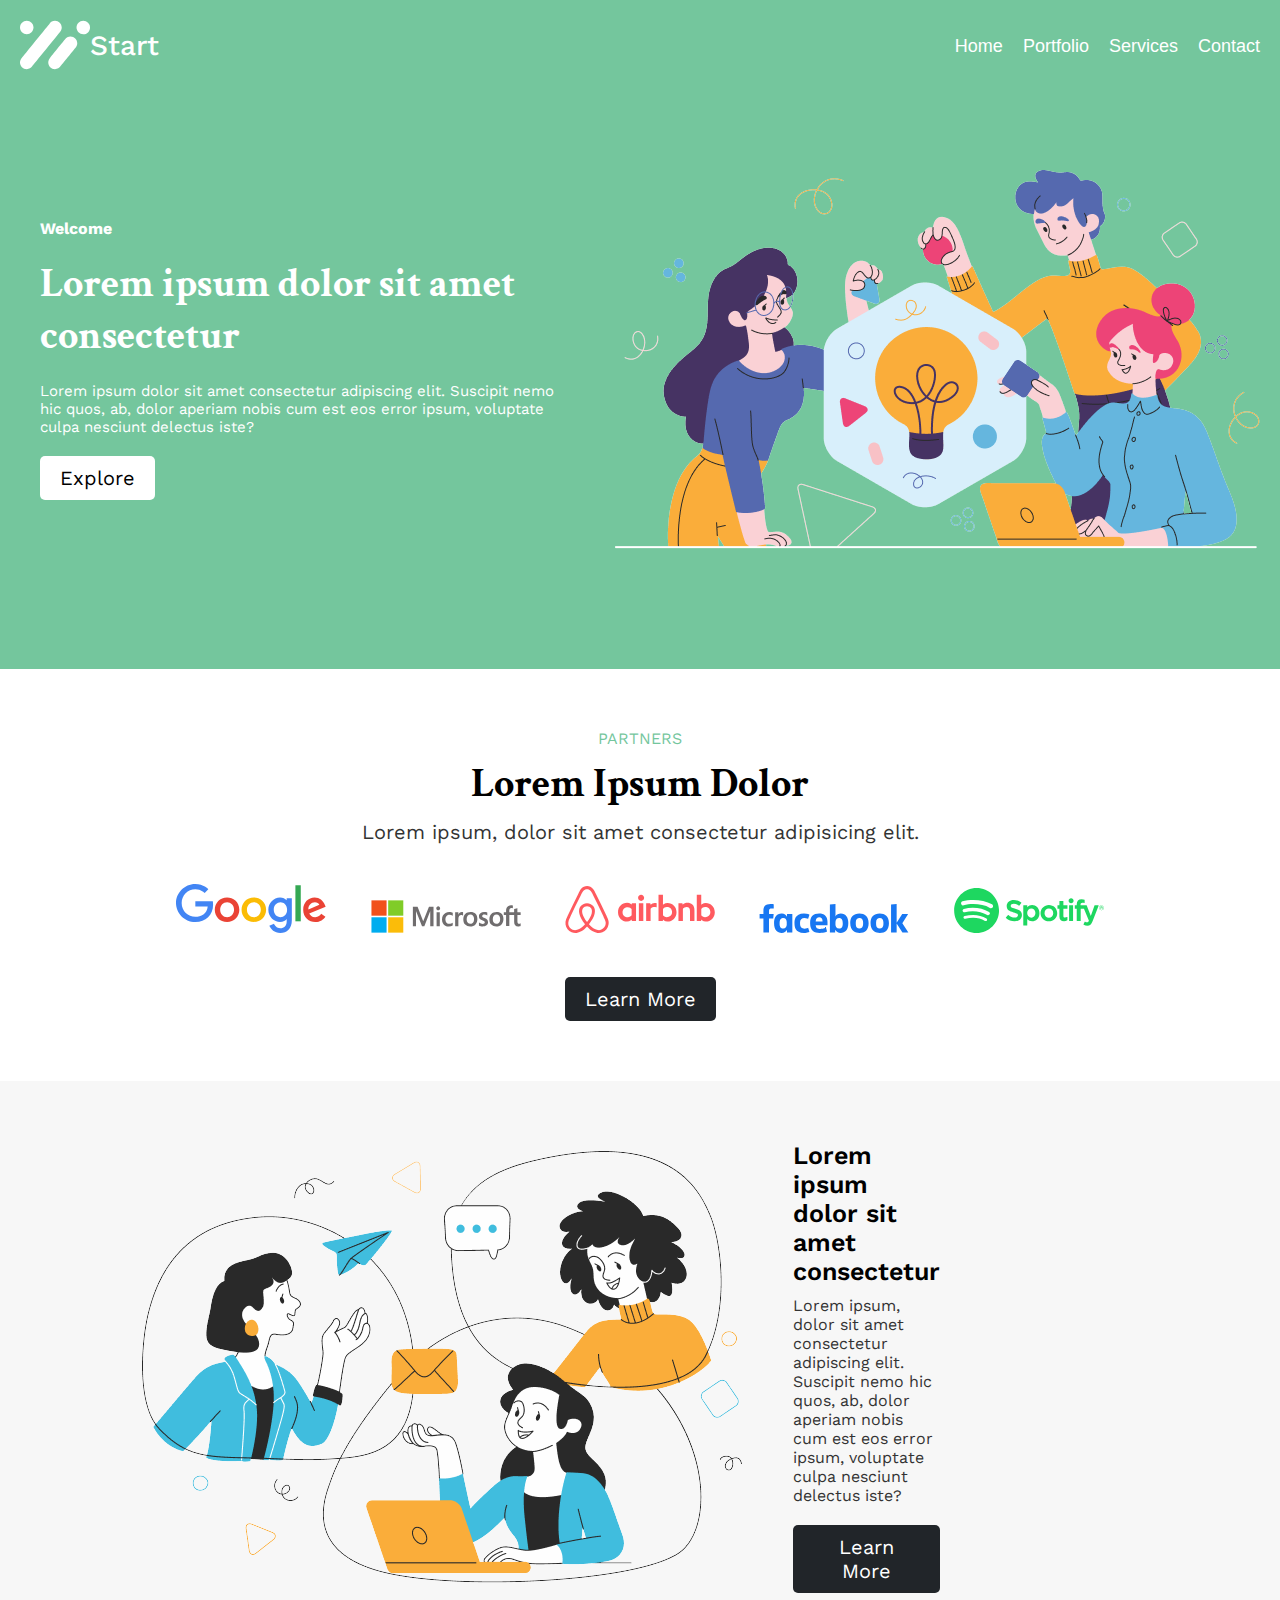
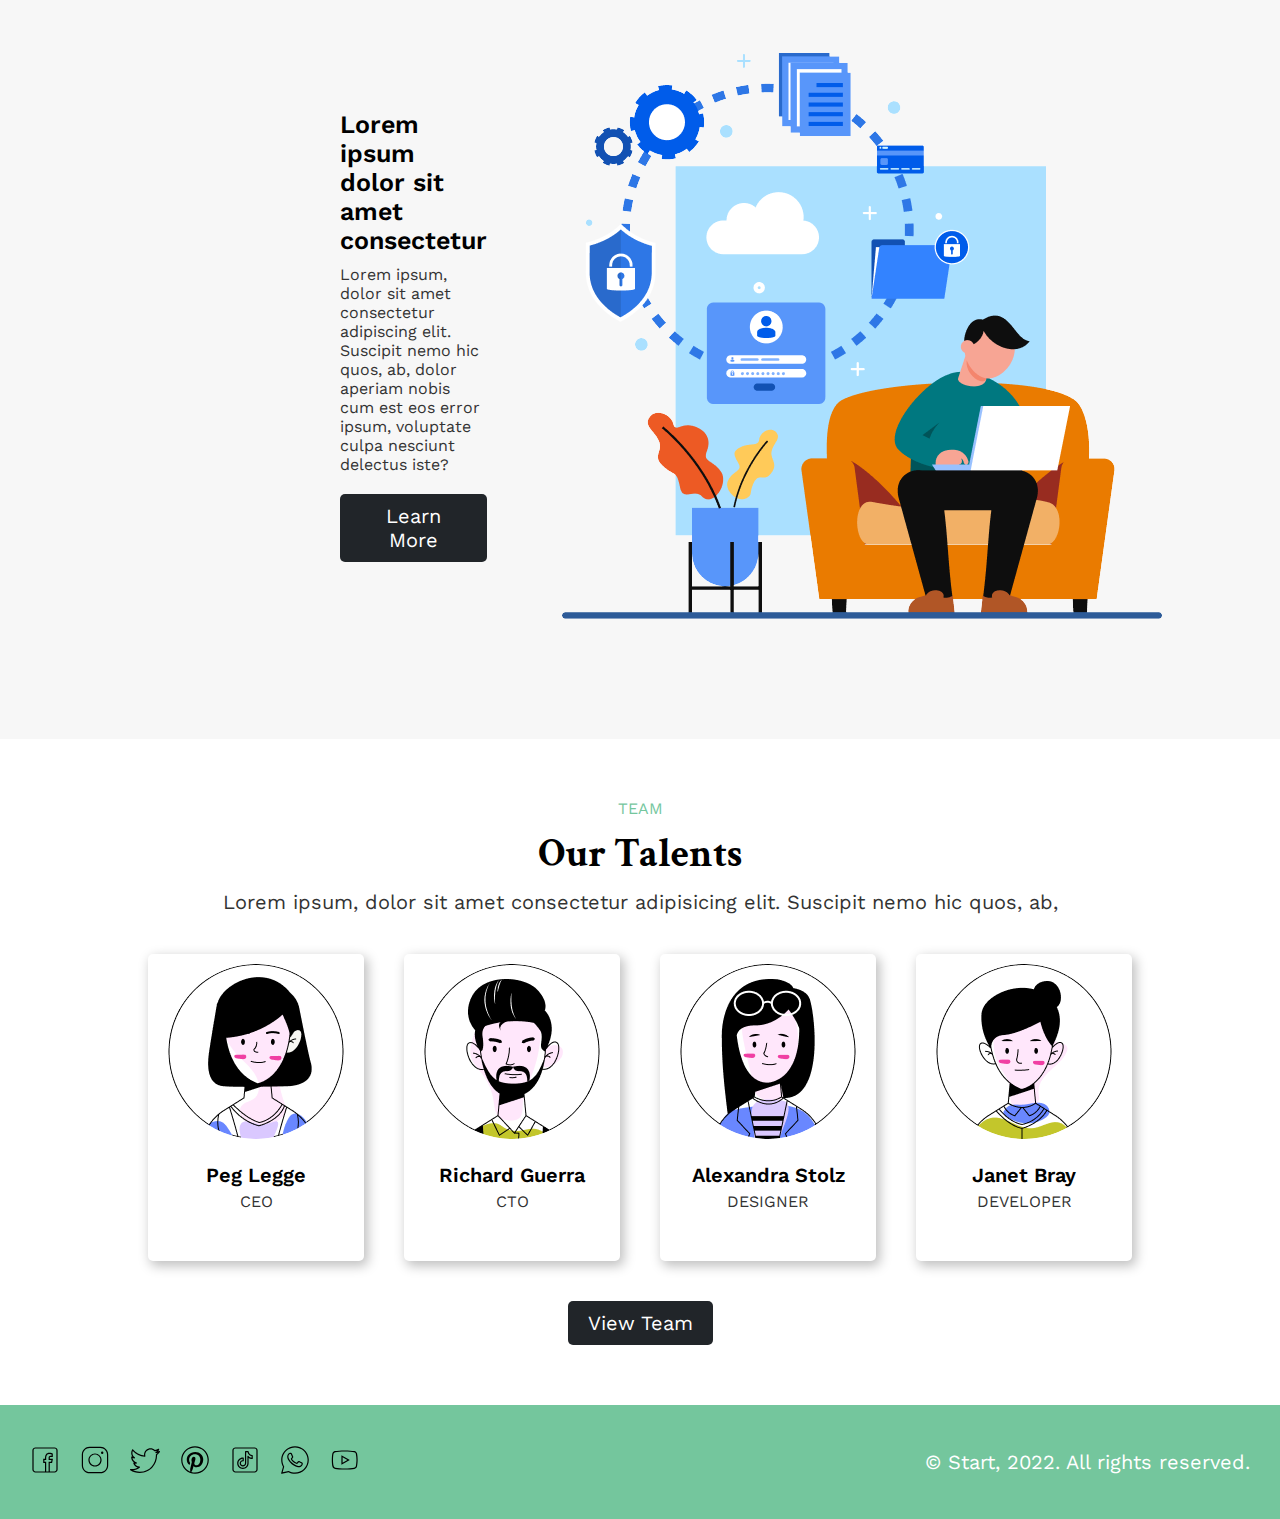
<file: index.html>
<!DOCTYPE html>
<html lang="en">
<head>
    <title>Home</title>
    <meta charset="UTF-8" />
    <meta name="viewport" content="width=device-width, initial-scale=1.0" />
    <link rel="icon" type="image/x-icon" href="./images/favicon.svg" />
    <link rel="stylesheet" href="./styles.css" />
</head>
<body>
    <header>
        <nav>
            <div class="logo">
                <img src="./images/logo 01.svg" alt="Logo" />
                <h2>Start</h2>
            </div>
            <ul>
                <li>
                    <a href="./index.html"> Home </a>
                </li>
                <li>
                    <a href="./pages/portfolio.html"> Portfolio </a>
                </li>
                <li>
                    <a href="./pages/services.html"> Services </a>
                </li>
                <li>
                    <a href="./pages/contact.html"> Contact </a>
                </li>
            </ul>
        </nav>
        <div class="welcome-section">
            <div class="welcome-text">
                <h1>Welcome</h1>
                <h2>Lorem ipsum dolor sit amet consectetur</h2>
                <p>
                    Lorem ipsum dolor sit amet consectetur adipiscing elit. Suscipit
                    nemo hic quos, ab, dolor aperiam nobis cum est eos error ipsum,
                    voluptate culpa nesciunt delectus iste?
                </p>
                <button>Explore</button>
            </div>
            <img src="./images/image 01.png" alt="Image" />
        </div>
    </header>
    <section class="partners">
        <h4>PARTNERS</h4>
        <h2>Lorem Ipsum Dolor</h2>
        <p>Lorem ipsum, dolor sit amet consectetur adipisicing elit.</p>
        <div class="partner-logos">
            <img src="./images/logo 02.svg" alt="Logo" />
            <img src="./images/logo 03.svg" alt="Logo" />
            <img src="./images/logo 04.svg" alt="Logo" />
            <img src="./images/logo 05.svg" alt="Logo" />
            <img src="./images/logo 06.svg" alt="Logo" />
        </div>
        <button>Learn More</button>
    </section>
    <section class="features">
        <div class="feature-left">
            <div class="feature-content">
                <h3>Lorem ipsum dolor sit amet consectetur</h3>
                <p>
                    Lorem ipsum, dolor sit amet consectetur adipiscing elit. Suscipit
                    nemo hic quos, ab, dolor aperiam nobis cum est eos error ipsum,
                    voluptate culpa nesciunt delectus iste?
                </p>
                <button>Learn More</button>
            </div>
            <img src="./images/image 02.png" alt="Image" class="feature-img-right" />
        </div>
        <div class="feature-right">
            <img src="./images/image 03.png" alt="Image" class="feature-img-left" />
            <div class="feature-content">
                <h3>Lorem ipsum dolor sit amet consectetur</h3>
                <p>
                    Lorem ipsum, dolor sit amet consectetur adipiscing elit. Suscipit
                    nemo hic quos, ab, dolor aperiam nobis cum est eos error ipsum,
                    voluptate culpa nesciunt delectus iste?
                </p>
                <button>Learn More</button>
            </div>
        </div>
    </section>
    <section class="team">
        <h4>TEAM</h4>
        <h2>Our Talents</h2>
        <p>
            Lorem ipsum, dolor sit amet consectetur adipisicing elit. Suscipit nemo
            hic quos, ab,
        </p>
        <div class="team-members">
            <div class="member">
                <img src="./images/image 04.png" alt="Image" />
                <h3>Peg Legge</h3>
                <p>CEO</p>
            </div>
            <div class="member">
                <img src="./images/image 05.png" alt="Image" />
                <h3>Richard Guerra</h3>
                <p>CTO</p>
            </div>
            <div class="member">
                <img src="./images/image 06.png" alt="Image" />
                <h3>Alexandra Stolz</h3>
                <p>DESIGNER</p>
            </div>
            <div class="member">
                <img src="./images/image 07.png" alt="Image" />
                <h3>Janet Bray</h3>
                <p>DEVELOPER</p>
            </div>
        </div>
        <button>View Team</button>
    </section>
    <footer>
        <div class="social-links">
            <a href="#">
                <img src="./images/facebook.svg" alt="Icon" />
            </a>
            <a href="#">
                <img src="./images/instagram.svg" alt="Icon" />
            </a>
            <a href="#">
                <img src="./images/twitter.svg" alt="Icon" />
            </a>
            <a href="#">
                <img src="./images/pinterest.svg" alt="Icon" />
            </a>
            <a href="#">
                <img src="./images/tik-tok.svg" alt="Icon" />
            </a>
            <a href="#">
                <img src="./images/whatsapp.svg" alt="Icon" />
            </a>
            <a href="#">
                <img src="./images/youtube.svg" alt="Icon" />
            </a>
        </div>
        <p>&copy; Start, 2022. All rights reserved.</p>
    </footer>
</body>
</html>
</file>
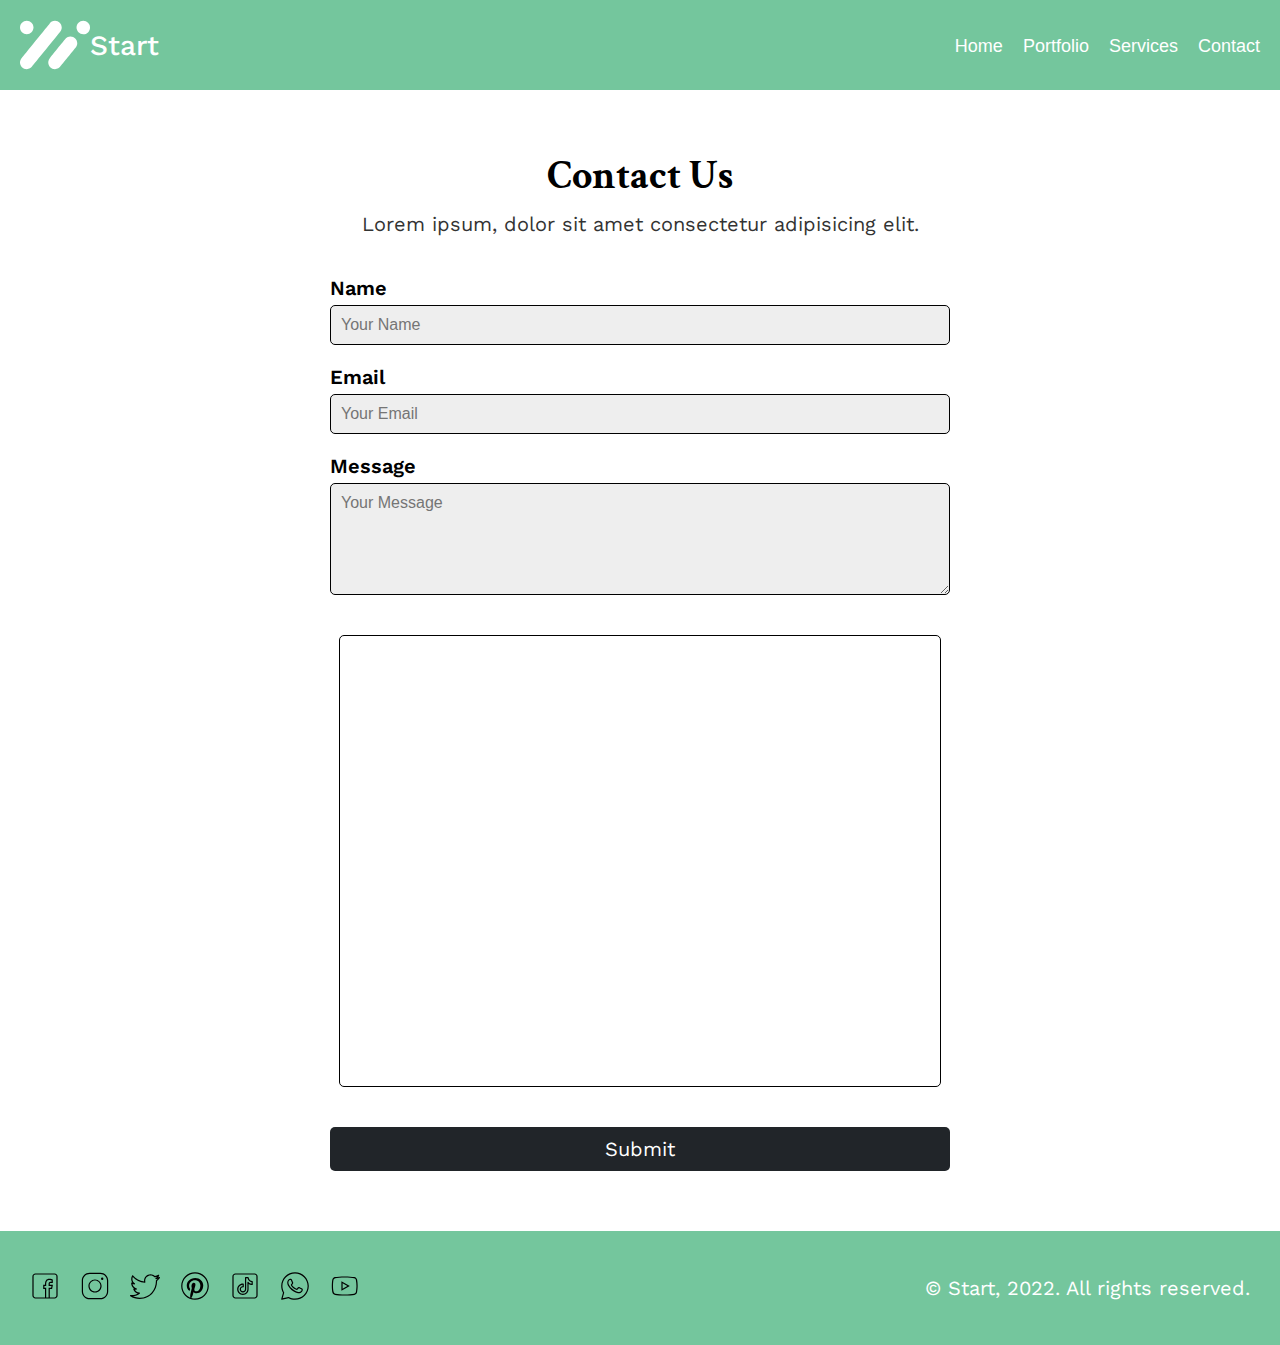
<file: pages/contact.html>
<!DOCTYPE html>
<html lang="en">
<head>
    <title>Contact</title>
    <meta charset="UTF-8" />
    <meta name="viewport" content="width=device-width, initial-scale=1.0" />
    <link rel="icon" type="image/x-icon" href="../images/favicon.svg" />
    <link rel="stylesheet" href="../styles.css" />
</head>
<body>
    <header>
        <nav>
            <div class="logo">
                <img src="../images/logo 01.svg" alt="Logo" />
                <h2>Start</h2>
            </div>
            <ul>
                <li>
                    <a href="../index.html"> Home </a>
                </li>
                <li>
                    <a href="../pages/portfolio.html"> Portfolio </a>
                </li>
                <li>
                    <a href="../pages/services.html"> Services </a>
                </li>
                <li>
                    <a href="../pages/contact.html"> Contact </a>
                </li>
            </ul>
        </nav>
    </header>
    <section class="contact">
        <h2>Contact Us</h2>
        <p>Lorem ipsum, dolor sit amet consectetur adipisicing elit.</p>
        <div class="contact-form">
            <div class="form-item">
                <label for="name"> Name </label>
                <input type="text" id="name" placeholder="Your Name" />
            </div>
            <div class="form-item">
                <label for="email"> Email </label>
                <input type="email" id="email" placeholder="Your Email" />
            </div>
            <div class="form-item">
                <label for="message"> Message </label>
                <textarea id="message" placeholder="Your Message" rows="5"></textarea>
            </div>
        </div>
        <div class="contact-map">
            <iframe src="https://www.google.com/maps/embed?pb=!1m18!1m12!1m3!1d3151.8354345090033!2d144.95373531531688!3d-37.816279279751824!2m3!1f0!2f0!3f0!3m2!1i1024!2i768!4f13.1!3m3!1m2!1s0x6ad642af0f11fd81%3A0xf5775e29252a2e0!2sOmaha%2C%20NE%2C%20USA!5e0!3m2!1sen!2sin!4v1614310141632!5m2!1sen!2sin" width="600" height="450" style="border: 0" allowfullscreen="" loading="lazy"></iframe>
        </div>
        <button>Submit</button>
    </section>
    <footer>
        <div class="social-links">
            <a href="#">
                <img src="../images/facebook.svg" alt="Icon" />
            </a>
            <a href="#">
                <img src="../images/instagram.svg" alt="Icon" />
            </a>
            <a href="#">
                <img src="../images/twitter.svg" alt="Icon" />
            </a>
            <a href="#">
                <img src="../images/pinterest.svg" alt="Icon" />
            </a>
            <a href="#">
                <img src="../images/tik-tok.svg" alt="Icon" />
            </a>
            <a href="#">
                <img src="../images/whatsapp.svg" alt="Icon" />
            </a>
            <a href="#">
                <img src="../images/youtube.svg" alt="Icon" />
            </a>
        </div>
        <p>&copy; Start, 2022. All rights reserved.</p>
    </footer>
</body>
</html>
</file>
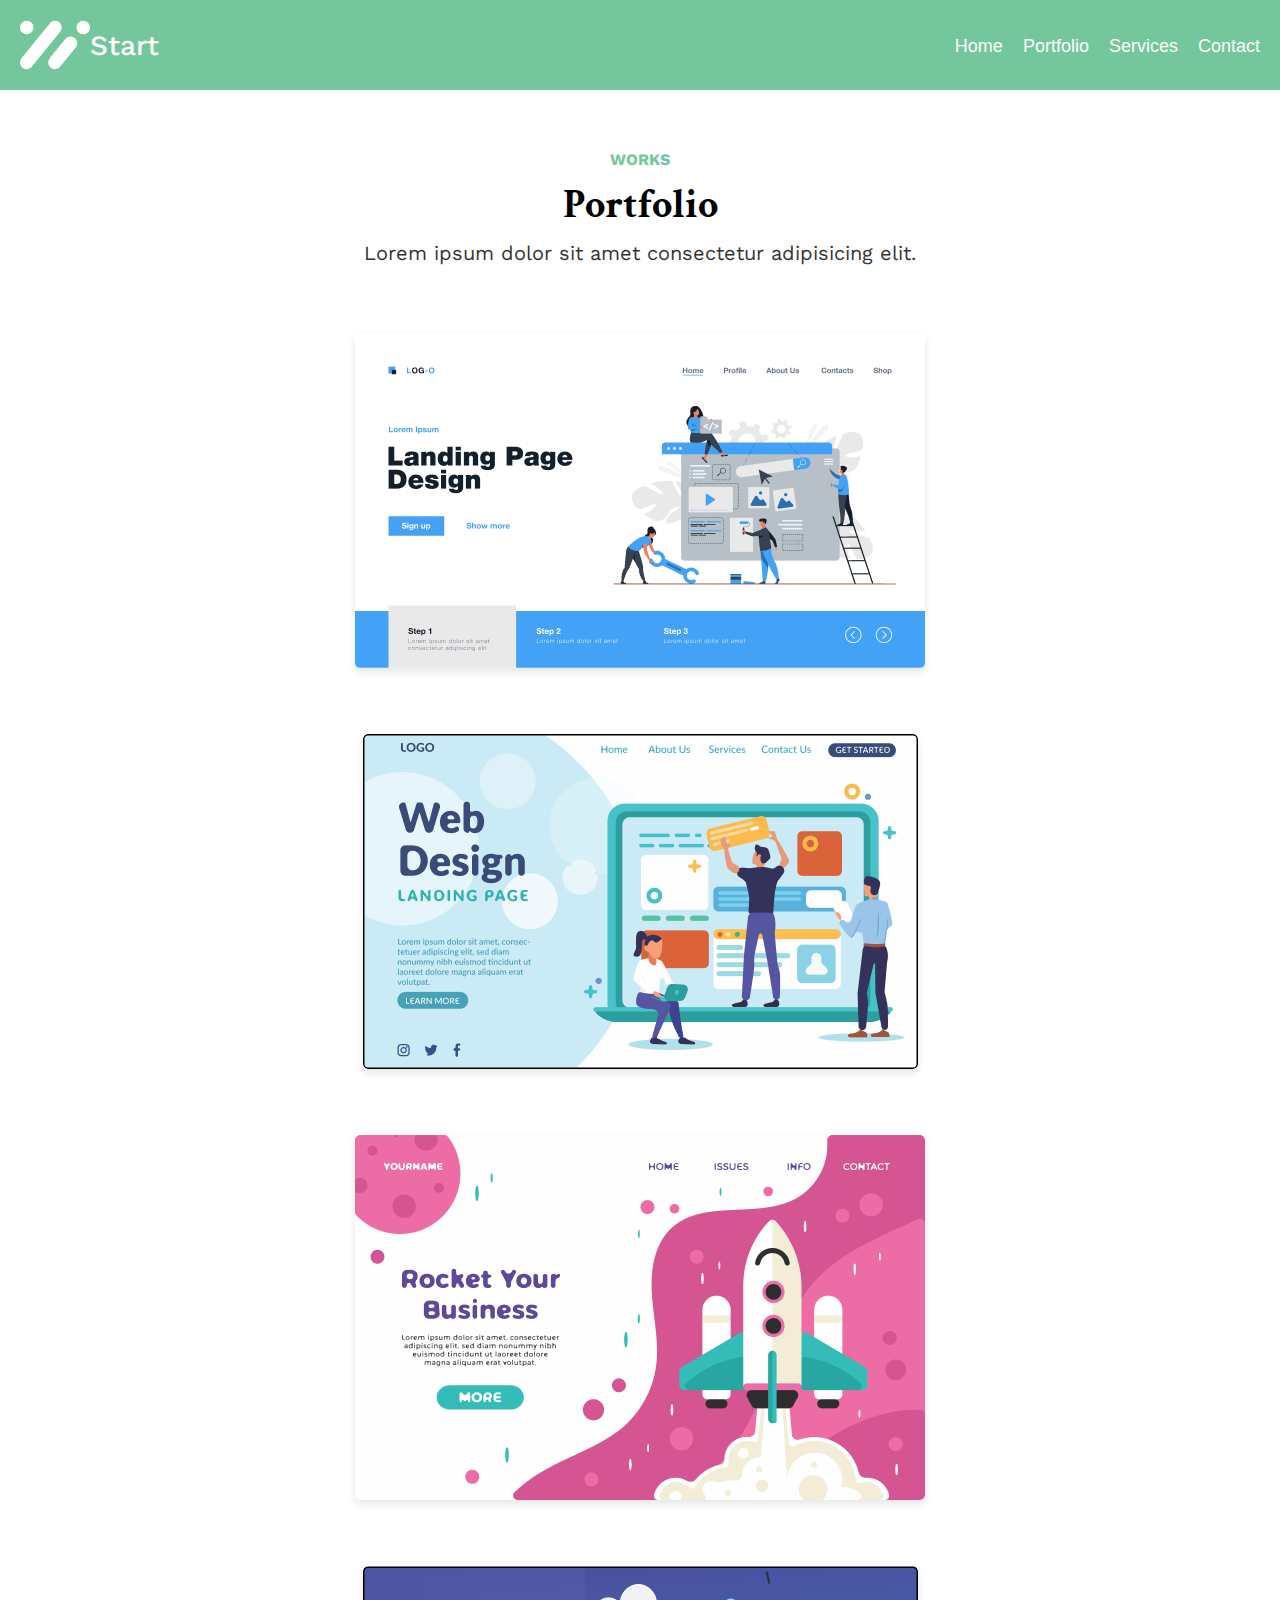
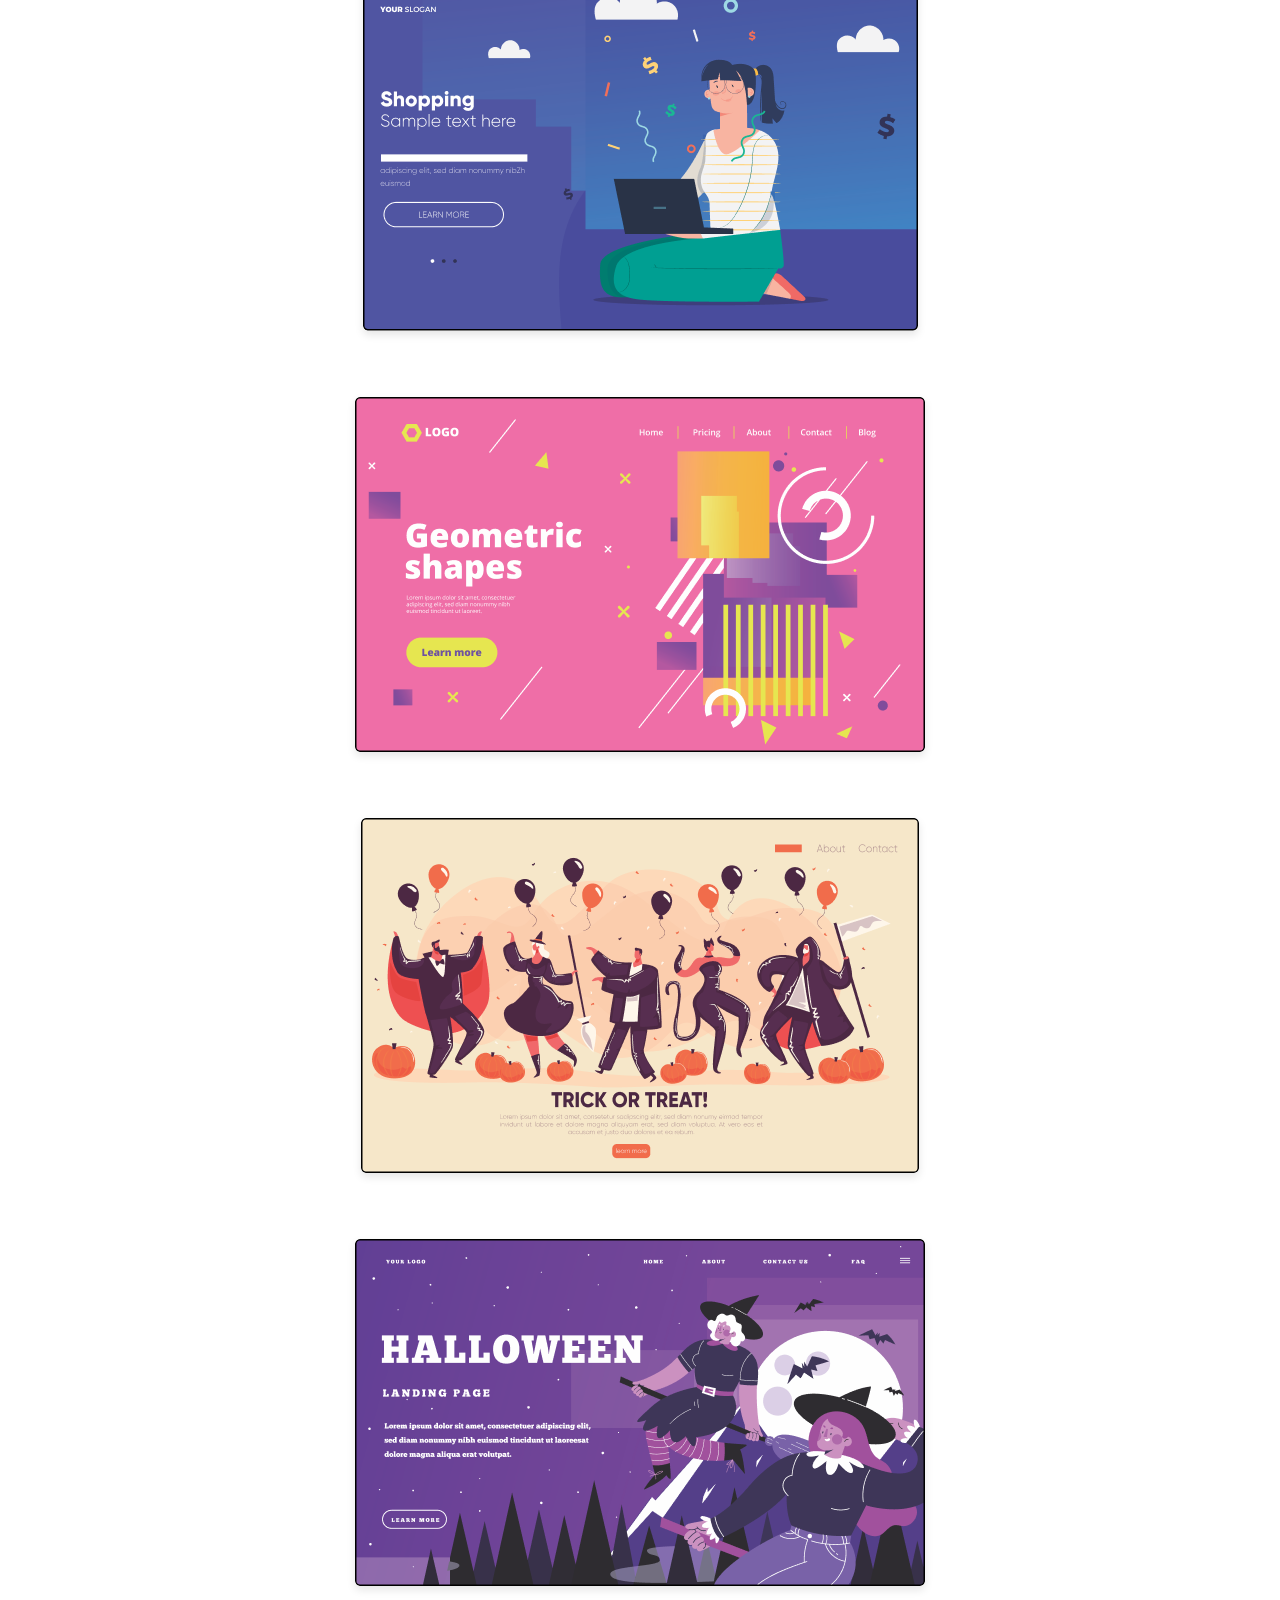
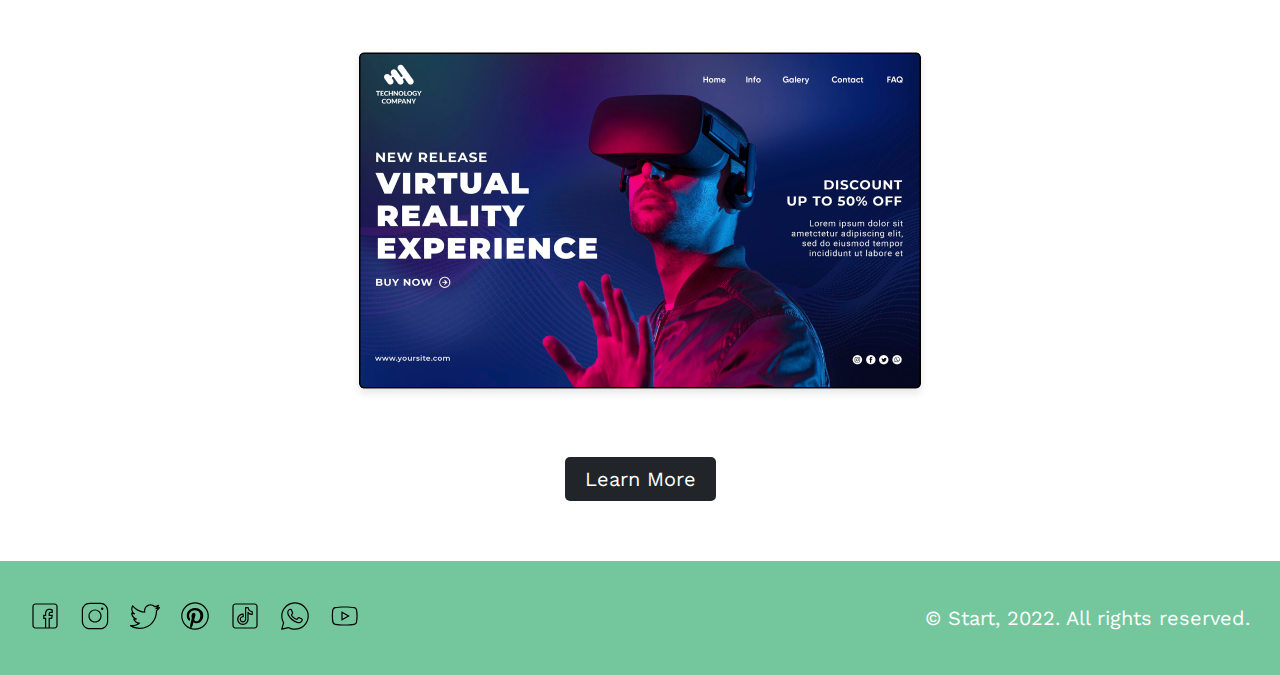
<file: pages/portfolio.html>
<!DOCTYPE html>
<html lang="en">
<head>
    <title>Portfolio</title>
    <meta charset="UTF-8" />
    <meta name="viewport" content="width=device-width, initial-scale=1.0" />
    <link rel="icon" type="image/x-icon" href="../images/favicon.svg" />
    <link rel="stylesheet" href="../styles.css" />
</head>
<body>
    <header>
        <nav>
            <div class="logo">
                <img src="../images/logo 01.svg" alt="Logo" />
                <h2>Start</h2>
            </div>
            <ul>
                <li>
                    <a href="../index.html"> Home </a>
                </li>
                <li>
                    <a href="../pages/portfolio.html"> Portfolio </a>
                </li>
                <li>
                    <a href="../pages/services.html"> Services </a>
                </li>
                <li>
                    <a href="../pages/contact.html"> Contact </a>
                </li>
            </ul>
        </nav>
    </header>
    <section class="portfolio">
        <h4>WORKS</h4>
        <h2>Portfolio</h2>
        <p>Lorem ipsum dolor sit amet consectetur adipisicing elit.</p>
        <div class="portfolio-images">
            <img src="../images/image 08.png" alt="Image" />
            <img src="../images/image 09.png" alt="Image" />
            <img src="../images/image 10.png" alt="Image" />
            <img src="../images/image 11.png" alt="Image" />
            <img src="../images/image 12.png" alt="Image" />
            <img src="../images/image 13.png" alt="Image" />
            <img src="../images/image 14.png" alt="Image" />
            <img src="../images/image 15.png" alt="Image" />
        </div>
        <button>Learn More</button>
    </section>
    <footer>
        <div class="social-links">
            <a href="#">
                <img src="../images/facebook.svg" alt="Icon" />
            </a>
            <a href="#">
                <img src="../images/instagram.svg" alt="Icon" />
            </a>
            <a href="#">
                <img src="../images/twitter.svg" alt="Icon" />
            </a>
            <a href="#">
                <img src="../images/pinterest.svg" alt="Icon" />
            </a>
            <a href="#">
                <img src="../images/tik-tok.svg" alt="Icon" />
            </a>
            <a href="#">
                <img src="../images/whatsapp.svg" alt="Icon" />
            </a>
            <a href="#">
                <img src="../images/youtube.svg" alt="Icon" />
            </a>
        </div>
        <p>&copy; Start, 2022. All rights reserved.</p>
    </footer>
</body>
</html>
</file>
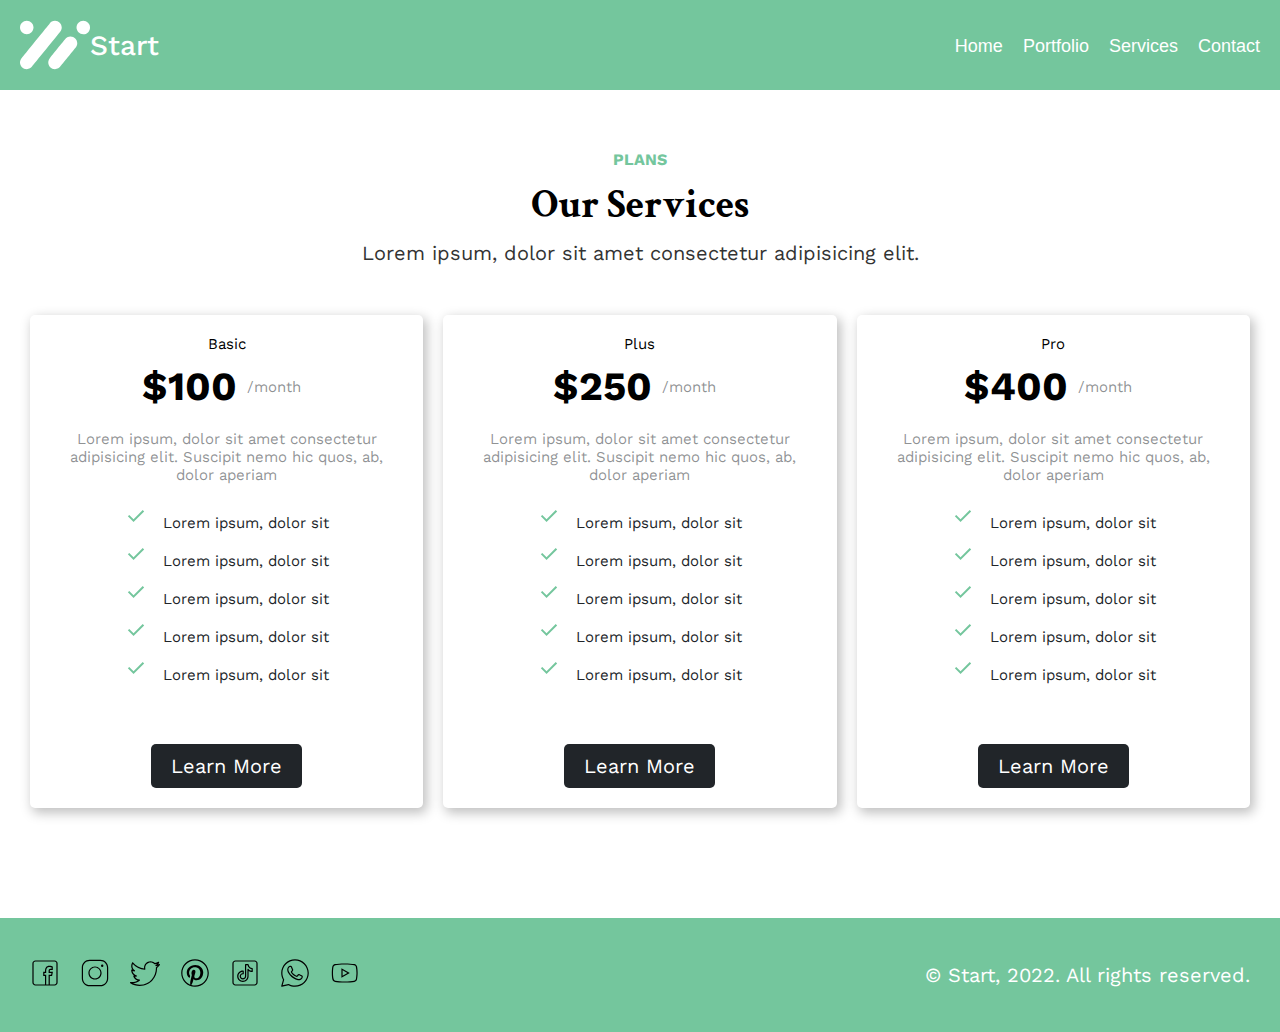
<file: pages/services.html>
<!DOCTYPE html>
<html lang="en">
<head>
    <title>Services</title>
    <meta charset="UTF-8" />
    <meta name="viewport" content="width=device-width, initial-scale=1.0" />
    <link rel="icon" type="image/x-icon" href="../images/favicon.svg" />
    <link rel="stylesheet" href="../styles.css" />
</head>
<body>
    <header>
        <nav>
            <div class="logo">
                <img src="../images/logo 01.svg" alt="Logo" />
                <h2>Start</h2>
            </div>
            <ul>
                <li>
                    <a href="../index.html"> Home </a>
                </li>
                <li>
                    <a href="../pages/portfolio.html"> Portfolio </a>
                </li>
                <li>
                    <a href="../pages/services.html"> Services </a>
                </li>
                <li>
                    <a href="../pages/contact.html"> Contact </a>
                </li>
            </ul>
        </nav>
    </header>
    <section class="services">
        <h4>PLANS</h4>
        <h2>Our Services</h2>
        <p>Lorem ipsum, dolor sit amet consectetur adipisicing elit.</p>
        <div class="services-cards">
            <div class="service-card">
                <h3>Basic</h3>
                <div class="price">
                    <h2>$100</h2>
                    <p>/month</p>
                </div>
                <p>
                    Lorem ipsum, dolor sit amet consectetur adipisicing elit. Suscipit
                    nemo hic quos, ab, dolor aperiam
                </p>
                <ul>
                    <li>
                        <img src="../images/check.svg" alt="Image" /> Lorem ipsum, dolor
                        sit
                    </li>
                    <li>
                        <img src="../images/check.svg" alt="Image" /> Lorem ipsum, dolor
                        sit
                    </li>
                    <li>
                        <img src="../images/check.svg" alt="Image" /> Lorem ipsum, dolor
                        sit
                    </li>
                    <li>
                        <img src="../images/check.svg" alt="Image" /> Lorem ipsum, dolor
                        sit
                    </li>
                    <li>
                        <img src="../images/check.svg" alt="Image" /> Lorem ipsum, dolor
                        sit
                    </li>
                </ul>
                <button>Learn More</button>
            </div>
            <div class="service-card">
                <h3>Plus</h3>
                <div class="price">
                    <h2>$250</h2>
                    <p>/month</p>
                </div>
                <p>
                    Lorem ipsum, dolor sit amet consectetur adipisicing elit. Suscipit
                    nemo hic quos, ab, dolor aperiam
                </p>
                <ul>
                    <li>
                        <img src="../images/check.svg" alt="Image" /> Lorem ipsum, dolor
                        sit
                    </li>
                    <li>
                        <img src="../images/check.svg" alt="Image" /> Lorem ipsum, dolor
                        sit
                    </li>
                    <li>
                        <img src="../images/check.svg" alt="Image" /> Lorem ipsum, dolor
                        sit
                    </li>
                    <li>
                        <img src="../images/check.svg" alt="Image" /> Lorem ipsum, dolor
                        sit
                    </li>
                    <li>
                        <img src="../images/check.svg" alt="Image" /> Lorem ipsum, dolor
                        sit
                    </li>
                </ul>
                <button>Learn More</button>
            </div>
            <div class="service-card">
                <h3>Pro</h3>
                <div class="price">
                    <h2>$400</h2>
                    <p>/month</p>
                </div>
                <p>
                    Lorem ipsum, dolor sit amet consectetur adipisicing elit. Suscipit
                    nemo hic quos, ab, dolor aperiam
                </p>
                <ul>
                    <li>
                        <img src="../images/check.svg" alt="Image" /> Lorem ipsum, dolor
                        sit
                    </li>
                    <li>
                        <img src="../images/check.svg" alt="Image" /> Lorem ipsum, dolor
                        sit
                    </li>
                    <li>
                        <img src="../images/check.svg" alt="Image" /> Lorem ipsum, dolor
                        sit
                    </li>
                    <li>
                        <img src="../images/check.svg" alt="Image" /> Lorem ipsum, dolor
                        sit
                    </li>
                    <li>
                        <img src="../images/check.svg" alt="Image" /> Lorem ipsum, dolor
                        sit
                    </li>
                </ul>
                <button>Learn More</button>
            </div>
        </div>
    </section>
    <footer>
        <div class="social-links">
            <a href="#">
                <img src="../images/facebook.svg" alt="Icon" />
            </a>
            <a href="#">
                <img src="../images/instagram.svg" alt="Icon" />
            </a>
            <a href="#">
                <img src="../images/twitter.svg" alt="Icon" />
            </a>
            <a href="#">
                <img src="../images/pinterest.svg" alt="Icon" />
            </a>
            <a href="#">
                <img src="../images/tik-tok.svg" alt="Icon" />
            </a>
            <a href="#">
                <img src="../images/whatsapp.svg" alt="Icon" />
            </a>
            <a href="#">
                <img src="../images/youtube.svg" alt="Icon" />
            </a>
        </div>
        <p>&copy; Start, 2022. All rights reserved.</p>
    </footer>
</body>
</html>
</file>
<file: styles.css>
@import url("https://fonts.googleapis.com/css2?family=Crimson+Text:ital,wght@0,400;0,600;0,700;1,400;1,600;1,700&family=Work+Sans:ital,wght@0,100..900;1,100..900&display=swap");

* {
  margin: 0;
  padding: 0;
  box-sizing: border-box;
  font-family: sans-serif;
}

body {
  color: #000000;
}

header {
  background: #74c69d;
  padding: 20px 0;
  text-align: center;
}

nav {
  display: flex;
  justify-content: space-between;
  align-items: center;
  max-width: 100%;
  margin: 0 auto;
  padding: 0 20px;
}

.logo {
  display: flex;
  align-items: center;
  margin-left: -20px;
}

.logo img {
  max-width: 100%;
  margin-left: 20px;
}

.logo h2 {
  font-size: 28px;
  color: #ffffff;
  font-weight: 500;
  font-family: "Work Sans";
}

nav ul {
  display: flex;
  list-style: none;
  font-size: 20px;
  font-weight: 400;
  font-family: "Work Sans";
}

nav ul li {
  margin-left: 20px;
}

nav ul li a {
  text-decoration: none;
  color: #ffffff;
  font-size: 18px;
  transition:
    color 0.3s,
    background-color 0.3s,
    transform 0.3s;
}

nav ul li a:hover {
  text-decoration: none;
  padding: 10px 20px;
  color: #ffffff;
  background-color: #212529;
  border-radius: 5px;
  transform: scale(1.1);
}

.welcome-section {
  display: flex;
  justify-content: space-between;
  align-items: center;
  padding: 100px 20px;
  flex-wrap: wrap;
}

.welcome-text {
  flex: 1;
  max-width: 50%;
  text-align: left;
  padding-right: 20px;
}

.welcome-text h1 {
  font-size: 16px;
  font-family: "Work Sans";
  font-weight: 700;
  color: #ffffff;
  margin-bottom: 20px;
  margin-left: 20px;
  text-align: left;
}

.welcome-text h2 {
  font-size: 40px;
  font-family: "Crimson Text";
  font-weight: 700;
  color: #ffffff;
  margin-bottom: 20px;
  margin-left: 20px;
  text-align: left;
}

.welcome-text p {
  font-size: 15px;
  font-family: "Work Sans";
  font-weight: 400;
  color: #ffffff;
  max-width: 600px;
  margin-bottom: 20px;
  margin-left: 20px;
  text-align: left;
}

.welcome-section button {
  padding: 10px 20px;
  font-size: 20px;
  font-family: "Work Sans";
  font-weight: 400;
  color: #000000;
  background-color: #ffffff;
  border: none;
  cursor: pointer;
  border-radius: 5px;
  margin-left: 20px;
}

.welcome-section button:hover {
  color: #ffffff;
  background-color: #212529;
}

.welcome-section img {
  max-width: 100%;
  margin-left: 20px;
  flex: 1;
}

.partners {
  text-align: center;
  padding: 60px 20px;
}

.partners h4 {
  font-size: 16px;
  font-family: "Work Sans";
  font-weight: 400;
  color: #74c69d;
  margin-bottom: 10px;
}

.partners h2 {
  font-size: 40px;
  font-family: "Crimson Text";
  font-weight: 700;
  margin-bottom: 10px;
}

.partners p {
  font-size: 20px;
  font-family: "Work Sans";
  font-weight: 400;
  color: #333333;
  margin-bottom: 40px;
}

.partner-logos img {
  margin: 0 20px;
  max-width: 150px;
}

.partners button {
  padding: 10px 20px;
  font-size: 20px;
  font-family: "Work Sans";
  font-weight: 400;
  color: #ffffff;
  background-color: #212529;
  border: none;
  cursor: pointer;
  border-radius: 5px;
  margin-top: 40px;
}

.partners button:hover {
  background-color: #74c69d;
  color: #ffffff;
}

.features {
  padding: 60px 20px;
  background: #f7f7f7;
  text-align: center;
}

.feature-left,
.feature-right {
  max-width: 600px;
  margin: 0 auto;
  margin-bottom: 60px;
  display: flex;
  align-items: center;
}

.feature-left {
  flex-direction: row-reverse;
}

.feature-right {
  flex-direction: row;
}

.feature-content {
  flex: 1;
}

.feature-content h3 {
  font-size: 25px;
  font-family: "Work Sans";
  font-weight: 600;
  margin-bottom: 10px;
  text-align: left;
}

.feature-content p {
  font-size: 16px;
  font-family: "Work Sans";
  font-weight: 400;
  color: #333333;
  margin-bottom: 20px;
  text-align: left;
}

.feature-content button {
  padding: 10px 20px;
  font-size: 20px;
  font-family: "Work Sans";
  font-weight: 400;
  color: #ffffff;
  background-color: #212529;
  border: none;
  cursor: pointer;
  border-radius: 5px;
}

.feature-content button:hover {
  background-color: #74c69d;
  color: #ffffff;
}

.feature-img-left {
  order: 1;
  flex: 1;
  margin-right: 20px;
}

.feature-img-right {
  order: 2;
  flex: 1;
  margin-left: 20px;
}

.feature-left .feature-img-left {
  order: 1;
}

.feature-left .feature-img-right {
  order: 2;
}

.feature-right .feature-img-left {
  order: 2;
}

.feature-right .feature-img-right {
  order: 1;
}

.team {
  padding: 60px 20px;
  text-align: center;
}

.team h4 {
  font-size: 16px;
  font-family: "Work Sans";
  font-weight: 400;
  color: #74c69d;
  margin-bottom: 10px;
}

.team h2 {
  font-size: 40px;
  font-family: "Crimson Text";
  font-weight: 700;
  margin-bottom: 10px;
}

.team p {
  font-size: 20px;
  font-family: "Work Sans";
  font-weight: 400;
  color: #333333;
  margin-bottom: 40px;
}

.team-members {
  display: flex;
  justify-content: center;
  flex-wrap: wrap;
}

.member {
  margin: 0 20px;
  padding: 10px 20px;
  text-align: center;
  box-shadow: 3px 4px 12px 1px #00000040;
  border-radius: 5px;
}

.member img {
  max-width: 100%;
  border-radius: 50%;
  margin-bottom: 20px;
}

.member h3 {
  font-size: 20px;
  font-family: "Work Sans";
  font-weight: 600;
  margin-bottom: 5px;
}

.member p {
  font-size: 16px;
  font-family: "Work Sans";
  font-weight: 400;
  color: #333333;
}

.team button {
  padding: 10px 20px;
  font-size: 20px;
  font-family: "Work Sans";
  font-weight: 400;
  color: #ffffff;
  background-color: #212529;
  border: none;
  cursor: pointer;
  border-radius: 5px;
  margin-top: 40px;
}

.team button:hover {
  background-color: #74c69d;
  color: #ffffff;
}

footer {
  background: #74c69d;
  color: #ffffff;
  text-align: center;
  padding: 40px 20px;
  display: flex;
  justify-content: space-between;
  align-items: center;
}

.social-links {
  display: flex;
  justify-content: flex-start;
  flex: 1;
}

.social-links a {
  display: inline-block;
  margin: 0 10px;
}

.social-links img {
  max-width: 30px;
}

footer p {
  font-size: 20px;
  font-family: "Work Sans";
  font-weight: 400;
  margin: 0 10px;
  flex: 1;
  text-align: right;
}

.portfolio {
  text-align: center;
  padding: 60px 20px;
}

.portfolio h4 {
  font-size: 16px;
  font-family: "Work Sans";
  font-weight: 700;
  color: #74c69d;
  margin-bottom: 10px;
}

.portfolio h2 {
  font-size: 40px;
  font-family: "Crimson Text";
  font-weight: 700;
  margin-bottom: 10px;
}

.portfolio p {
  font-size: 20px;
  font-family: "Work Sans";
  font-weight: 400;
  color: #333333;
  margin-bottom: 40px;
}

.portfolio-images {
  display: flex;
  flex-wrap: wrap;
  gap: 10px;
  justify-content: center;
}

.portfolio-images img {
  margin: 28px;
  max-width: 100%;
  border-radius: 5px;
  box-shadow: 0 4px 8px #0000001a;
}

.portfolio button {
  padding: 10px 20px;
  font-size: 20px;
  font-family: "Work Sans";
  font-weight: 400;
  color: #ffffff;
  background-color: #212529;
  border: none;
  cursor: pointer;
  border-radius: 5px;
  margin-top: 40px;
}

.portfolio button:hover {
  background-color: #74c69d;
  color: #ffffff;
}

.services {
  text-align: center;
  padding: 60px 20px;
}

.services h4 {
  font-size: 16px;
  font-family: "Work Sans";
  font-weight: 700;
  color: #74c69d;
  margin-bottom: 10px;
}

.services h2 {
  font-size: 40px;
  font-family: "Crimson Text";
  font-weight: 700;
  margin-bottom: 10px;
}

.services p {
  font-size: 20px;
  font-family: "Work Sans";
  font-weight: 400;
  color: #333333;
  margin-bottom: 40px;
}

.services-cards {
  display: flex;
  justify-content: space-around;
  flex-wrap: wrap;
  margin-bottom: 40px;
}

.service-card {
  background: #ffffff;
  padding: 20px;
  gap: 10px;
  border-radius: 5px;
  box-shadow: 3px 4px 12px 1px #00000040;
  text-align: center;
  flex: 1 0 300px;
  margin: 10px;
}

.service-card h3 {
  font-size: 15px;
  font-family: "Work Sans";
  font-weight: 400;
  margin-bottom: 10px;
  color: #000000;
}

.service-card .price {
  display: flex;
  justify-content: center;
  align-items: center;
  margin-bottom: 20px;
}

.service-card .price h2 {
  font-size: 40px;
  font-family: "Work Sans";
  font-weight: 700;
  margin: 0;
  color: #000000;
}

.service-card .price p {
  font-size: 15px;
  font-family: "Work Sans";
  font-weight: 400;
  margin: 0 10px;
  color: #21252980;
}

.service-card p {
  font-size: 15px;
  font-family: "Work Sans";
  font-weight: 400;
  color: #21252980;
  margin-bottom: 20px;
  text-align: center;
}

.service-card ul {
  list-style: none;
  padding: 0;
  margin-bottom: 20px;
}

.service-card ul li {
  font-size: 15px;
  font-family: "Work Sans";
  font-weight: 400;
  color: #212529;
  margin-bottom: 10px;
}

.service-card ul li img {
  margin-right: 10px;
}

.service-card button {
  padding: 10px 20px;
  font-size: 20px;
  font-family: "Work Sans";
  font-weight: 400;
  color: #ffffff;
  background-color: #212529;
  border: none;
  cursor: pointer;
  border-radius: 5px;
}

.service-card button:hover {
  background-color: #74c69d;
  color: #ffffff;
}

.services button {
  padding: 10px 20px;
  font-size: 20px;
  font-family: "Work Sans";
  font-weight: 400;
  color: #ffffff;
  background-color: #212529;
  border: none;
  cursor: pointer;
  border-radius: 5px;
  margin-top: 40px;
}

.services button:hover {
  background-color: #74c69d;
  color: #ffffff;
}

.contact {
  text-align: center;
  padding: 60px 20px;
}

.contact h2 {
  font-size: 40px;
  font-family: "Crimson Text";
  font-weight: 700;
  margin-bottom: 10px;
}

.contact p {
  font-size: 20px;
  font-family: "Work Sans";
  font-weight: 400;
  color: #333333;
  margin-bottom: 40px;
}

.contact-form {
  display: flex;
  flex-direction: column;
  width: 50%;
  margin: 0 auto;
  gap: 20px;
}

.form-item {
  display: flex;
  flex-direction: column;
  text-align: left;
}

.form-item label {
  font-size: 20px;
  font-family: "Work Sans";
  font-weight: 600;
  margin-bottom: 5px;
  color: #000000;
}

.form-item input,
.form-item textarea {
  padding: 10px;
  border-radius: 5px;
  font-size: 16px;
  border: 1px solid #000000;
  background-color: #eeeeee;
  width: 100%;
}

.contact-map {
  display: flex;
  justify-content: center;
  margin-top: 40px;
  border: 1px solid #000000;
  border-radius: 5px;
  width: fit-content;
  margin-left: auto;
  margin-right: auto;
}

.contact-map img {
  max-width: 100%;
}

.contact button {
  padding: 10px 20px;
  font-size: 20px;
  font-family: "Work Sans";
  font-weight: 400;
  color: #ffffff;
  background-color: #212529;
  border: none;
  cursor: pointer;
  border-radius: 5px;
  margin-top: 40px;
  width: 50%;
}

.contact button:hover {
  background-color: #74c69d;
  color: #ffffff;
}

@media (max-width: 240px) {
  nav ul {
    font-size: 16px;
  }

  .welcome-section {
    flex-direction: column;
    padding: 50px 10px;
  }

  .welcome-text {
    max-width: 100%;
    padding-right: 0;
  }

  .feature-left,
  .feature-right {
    flex-direction: column;
  }

  .team-members {
    flex-direction: column;
  }

  .contact-form {
    width: 100%;
  }

  .contact button {
    width: 100%;
  }
}

@media (max-width: 480px) {
  nav ul {
    font-size: 18px;
  }

  .welcome-text h1 {
    font-size: 14px;
  }

  .welcome-text h2 {
    font-size: 32px;
  }

  .welcome-text p {
    font-size: 13px;
  }

  .partners h2 {
    font-size: 32px;
  }

  .partners p {
    font-size: 18px;
  }

  .feature-content h3 {
    font-size: 22px;
  }

  .feature-content p {
    font-size: 14px;
  }

  .team h2 {
    font-size: 32px;
  }

  .team p {
    font-size: 18px;
  }

  .member h3 {
    font-size: 18px;
  }

  .member p {
    font-size: 14px;
  }

  .contact-form {
    width: 100%;
  }

  .contact button {
    width: 100%;
  }
}

@media (max-width: 720px) {
  nav ul {
    font-size: 18px;
  }

  .welcome-text h1 {
    font-size: 16px;
  }

  .welcome-text h2 {
    font-size: 36px;
  }

  .welcome-text p {
    font-size: 14px;
  }

  .partners h2 {
    font-size: 36px;
  }

  .partners p {
    font-size: 18px;
  }

  .feature-content h3 {
    font-size: 24px;
  }

  .feature-content p {
    font-size: 15px;
  }

  .team h2 {
    font-size: 36px;
  }

  .team p {
    font-size: 18px;
  }

  .member h3 {
    font-size: 18px;
  }

  .member p {
    font-size: 14px;
  }

  .contact-form {
    width: 100%;
  }

  .contact button {
    width: 100%;
  }
}

@media (max-width: 1080px) {
  nav ul {
    font-size: 18px;
  }

  .welcome-text h1 {
    font-size: 18px;
  }

  .welcome-text h2 {
    font-size: 38px;
  }

  .welcome-text p {
    font-size: 15px;
  }

  .partners h2 {
    font-size: 38px;
  }

  .partners p {
    font-size: 20px;
  }

  .feature-content h3 {
    font-size: 26px;
  }

  .feature-content p {
    font-size: 16px;
  }

  .team h2 {
    font-size: 38px;
  }

  .team p {
    font-size: 20px;
  }

  .member h3 {
    font-size: 20px;
  }

  .member p {
    font-size: 16px;
  }

  .contact-form {
    width: 70%;
  }

  .contact button {
    width: 70%;
  }
}
</file>
